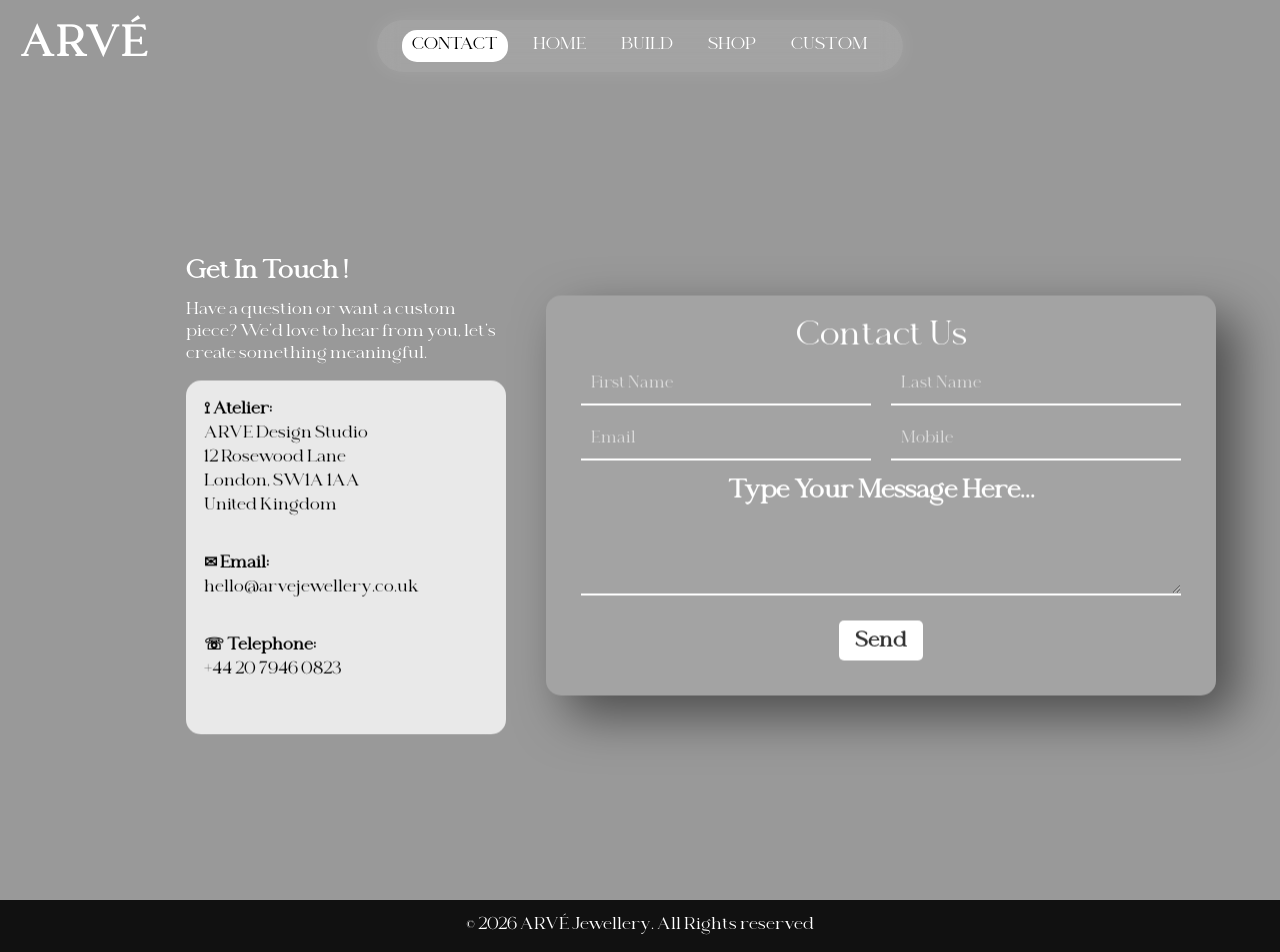
<file: contacts.html>
<!DOCTYPE html>
<html lang="en">

<head>
    <meta charset="UTF-8">
    <title>ARVÉ JEWELLERY</title>
    <meta name="viewport" content="width=device-width, initial-scale=1.0">
    <link rel="stylesheet" href="style.css">
</head>

<body>

<header class="hero">

    <video autoplay muted loop playsinline id="background-video">
        <source src="Videos/mainbg.mp4" type="video/mp4">
    </video>
    
 <div class="video-overlay"></div>     
 <div class="brand">ARVÉ</div>  


 <nav class="navbar">

    
    <ul class="nav-links">

        <li class="active"><a href="contacts.html">CONTACT</a></li>
        <li><a href="index.html">HOME</a></li>
        <li><a href="build.html">BUILD</a></li>
        <li><a href="items.html">SHOP</a></li>
        <li><a href="extras.html">CUSTOM</a></li>

    </ul>

 </nav>

 <div class="contact-overlay">

    <div class="contact-info">
        <h2>Get In Touch !</h2>
        <p>
            Have a question or want a custom piece?
            We'd love to hear from you, let's create something meaningful.
        </p>

        <div class="contact-details">

        <p><strong>⟟ Atelier:</strong><br>
            ARVE Design Studio<br>
            12 Rosewood Lane<br>
            London, SW1A 1AA<br>
            United Kingdom</p>

        <br>

        <p><strong>✉︎ Email:</strong><br>
           hello@arvejewellery.co.uk</p>
        <br>

        <p><strong>☏ Telephone:</strong><br>
           +44 20 7946 0823</p>
        <br>

        </div>


    </div>

    <div class="form-container">
            <form>
                <h1>Contact Us</h1>
                <input type="text" id="firstName" placeholder="First Name" required>
                <input type="text" id="lastName" placeholder="Last Name" required>
                <input type="email" id="email" placeholder="Email" required>
                <input type="text" id="mobile" placeholder="Mobile" required>
                <h2>Type Your Message Here...</h2>
                <textarea required></textarea>
                <input type="submit" value="Send" id="button">
            </form>

        </div>
    </div>

   
 </header>

 

 <footer class = "footer">
    <p>© 2026 ARVÉ Jewellery. All Rights reserved</p>
 </footer>


 </body>

</html>
</file>
<file: style.css>
@font-face {
    font-family: "OrangeAvenue";
    src: url("Fonts/OrangeAvenueDEMO-Regular.otf") format("opentype");

}


@font-face {
    font-family: "Themunday";
    src: url("Fonts/Aestera.ttf") format("truetype");

}

/*Index Page*/

html {
    scroll-behavior: smooth;
}

*{
    margin: 0;
    padding:0;
    box-sizing : border-box;
    font-family: "OrangeAvenue";
}

body{
    color: white;
}

.hero{
    position: relative;
    display: flex;
    height:100vh;
    overflow: visible;
    z-index:1;
}

#background-video{
    position: absolute;
    width: 100%;
    height:100%;
    object-fit: cover;
    filter: brightness(0.7);
    z-index: -1;
}

.video-overlay {
    position: absolute;
    top: 0;
    left: 0;
    width: 100%;
    height: 100%;
    background: #00000066;
    z-index: 1;
}

.brand{
    position: absolute;
    top: 20px;
    left: 20px;
    right: auto;
    font-weight: bold;
    letter-spacing: 2px;
    cursor: pointer;
    font-size: 40px;
    z-index: 2;
}

.navbar{
    position: absolute;
    top: 20px;
    left: 50%;
    transform: translateX(-50%);
    display: flex;
    align-items: center;
    gap: 25px;
    background: rgba(255,255,255,0.1);
    padding: 10px 25px;
    border-radius: 30px;
    backdrop-filter: blur(10px);
    box-shadow: 0 0 20px rgba(255,255,255,0.1);
    z-index: 2;
}

.nav-links a {
    text-decoration:none;
    color: inherit;
}

.nav-logo{
    font-weight: bold;
    letter-spacing: 2px;
}

.nav-links {
    list-style: none;
    display: flex;
    gap: 15px;
}

.nav-links li{
    cursor: pointer;
    padding: 5px 10px;
    border-radius: 15px;
}

.nav-links .active{
    background:white;
    color: black;
}

.hero-text{
    position: absolute;
    left: 10%;
    top: 35%;
    max-width: 400px;
    z-index: 2;
}

.hero-text h1{
    font-family: "Themunday";
    font-size: 55px;
    line-height: 1.1;
    font-weight: 100;
    letter-spacing: 1px;
    animation: fadeInAndUp 1s ease forwards;
    white-space: nowrap;
}

.hero-text p {
    margin: 45px 0 0 0;
    font-size: 18px;
    color: #ddd;
    opacity: 0;
    line-height: 1.6;
    animation: fadeInAndUp 1s ease 0.3s forwards;
}

.btn{
    display: inline-block;
    padding: 8px 16px;
    background: white;
    color: black;
    border-radius: 20px;
    text-decoration: none;
    font-size: 14px;
    opacity: 0;
    bottom: 55%;
    animation: fadeInAndUp 1s ease 0.6s forwards;
}

.hero-text .btn{
    margin-top: 40px;
}



.side-cards {
    position: absolute;
    left: 60%;
    right: 40px;
    bottom:40px;
    display: grid;
    grid-template-columns: 2fr 1fr;
    gap: 15px;
    width: 430px;
    opacity: 0;
    animation: fadeInAndUp 1s ease 0.9s forwards;
    z-index: 2;
}

.big-card,
.small-card{
    position: relative;
    border-radius: 15px;
    overflow: hidden;
    backdrop-filter: blur(20px);
    background: #ffffff14;
}

.big-card{
    grid-column: span 2;
    height: 180px;
    display: flex;
    overflow: hidden;
    border-radius: 55px;
}

.small-card{
    height: 110px;
}

.big-card img{
    width: 50%;
    height: 100%;
    object-fit: cover;
}

.small-card img{
    width: 100%;
    height: 100%;
    object-fit: cover;
}

.big-card,
.small-card{
    position: relative;
    border-radius: 15px;
    overflow: hidden;
    backdrop-filter: blur(12px);
    background: rgba(255,255,255,0.08);
    box-shadow: 0 0 25px rgba(255,255,255,0.08);
}

.big-card:hover,
.small-card:hover{
    transform: scale(1.05);
    transition: 0.3s;
}

.overlay{
    position: absolute;
    bottom: 10px;
    left: 10px;
}

.overlay p{
    font-size:12px;
    margin-bottom:5px;
}

.overlay button {
    border: none;
    padding: 5px 10px;
    border-radius: 10px;
    background: white;
    color: black;
    cursor: pointer;
}

.big-card .overlay{
    position: static;
    width: 50%;
    padding: 15px;
    display: flex;
    flex-direction: column;
    justify-content: flex-end;
}

.footer{
    text-align: center;
    padding: 15px;
    background: #111;
}

@keyframes fadeInAndUp{
    from{
        opacity: 0;
        transform: translateY(40px);
    }

    to{
        opacity: 1;
        transform: translateY(0);
    }
}


/* Items Page */

/* Items image section */

.item-hero-content {
    font-size: 25px;
    font-family: 'Themunday', serif;
    letter-spacing: 3px;
    font-weight: normal;
    position: absolute;
    top: 35%;
    left: 25%;
    transform: translate(-50%, -50%);
    text-align: center;
    z-index: 2;
    max-width: 600px;
    padding: 0 20px;
    animation: fadeInAndUp 1s ease 0.3s forwards;
}

.side-img {
    position: absolute;
    top: 50%;
    transform: translateY(-50%);
    width: 260px;
    height: auto;
    opacity: 0;
    animation: fadeInAndUp 1s ease 0.6s forwards;
}

.left-img{
    left: -280px;
}

.right-img{
    right: -280px;
    top: 55%;
}

.item-hero{
    height:85vh;
   
}

.items-section{
    background: #f5f0ea;
    color: #1a1410;
    padding: 80px 60px 100px;
}

.product {
    display: grid;
    grid-template-columns: repeat(2, 1fr);
    gap: 30px;
}

.product-card{
    background: #fffdf9;
    border: 1px solid rgba(0,0,0,0.08);
    border-radius: 4px;
    overflow: hidden;
    cursor: pointer;
    transition: transform 0.35s ease, box-shadow 0.35s ease;
    opacity: 0;
    animation: fadeInAndUp 0.7s ease forwards;
}

.product-card:nth-child(1){
    animation-delay: 0.05s;
}

.product-card:nth-child(2){
    animation-delay: 0.15s;
}

.product-card:nth-child(3){
    animation-delay: 0.25s;
}

.product-card:nth-child(4){
    animation-delay: 0.35s;
}

.product-card:hover{
    transform: translateY(-6px);
    box-shadow: 0 20px 50px rgba(0,0,0,0.1);
}

.card-pic{
    position: relative;
    width: 100%;
    aspect-ratio: 4 / 3;
    overflow: hidden;
    background: #e8ddd0;
}

.card-pic img{
    width: 100%;
    height: 100%;
    object-fit: cover;
    display: block;
    transition: transform 0.55s ease;
}

.product-card:hover .card-pic img{
    transform: scale(1.06);
}

.card-desc{
    border-top: 1px solid rgba(0,0,0,0.1);
    padding: 20px 22px 24px;
    color: #1a1410;
}

.card-desc h3{
    font-size: 15px;
    letter-spacing: 2px;
    text-transform: uppercase;
    font-weight: 700;
    margin-bottom: 5px;
}

.card-desc .sub{
    font-size: 12px;
    color: #7a6e64;
    margin-bottom: 14px;
    line-height: 1.5;
}

.card-meta span {
    font-size: 11px;
    letter-spacing: 0.5px;
    color: #1a1510;
}

.card-meta em{
    font-style: normal;
    color: #b8965a;
    font-size: 10px;
    letter-spacing: 1.5px;
}

.card-pricing {
    border-top: 1px solid rgba(0,0,0,0.08);
    padding-top: 14px;
}

.pricing-label{
    font-size: 9px;
    letter-spacing: 2px;
    color: #b8965a;
    margin-bottom: 8px;
}

.pricing-row{
    display: flex;
    align-items: center;
    justify-content: space-between;
    gap: 10px;
}

.price {
    font-size: 12px;
    color: #7a6e64;
}

.price strong{
    font-size: 16px;
    color: #1a1510;
    font-weight: 600;
}

.btn-cart {
    padding: 7px 18px;
    border-radius: 20px;
    background: #1a1510;
    color: white;
    border: none;
    font-family: "OrangeAvenue";
    font-size: 10px;
    letter-spacing: 1.5px;
    text-transform: uppercase;
    cursor: pointer;
    white-space: nowrap;
    transition: background 0.25s, transform 0.2s;
}

.btn-cart:hover {
    background: #b8965a;
    transform: scale(1.04);
}

@keyframes fadeInAndUp {
    from {
        opacity: 0;
        transform: translateY(40px);
    }
    to {
        opacity: 1;
        transform: translateY(0);
    }
}

/*build page + custom order page*/


.build-section{
    padding: 40px 20px;
    padding-top: 80px;
    text-align: center;
    background: transparent;
    color: #222;
    position: relative;
    overflow: hidden;
    z-index: 2;

}

.hero-image {
    position: absolute;
    left: 168%;
    top: 50%;
    transform: translateY(-50%);
    z-index: 2;
}

.hero-image img{
    width: 380px;
    top: 55%;
    height: auto;
    border-radius:20px;
    opacity: 0;
    animation: fadeInAndUp 1s ease 0.8s forwards;
   

}

.build-hero{
    height:85vh;
   
}

.build-header{
    max-width: 600px;
    margin:0 auto 50px;
}

.build-header h2{
    font-size: 32px;
    letter-spacing: 2px;
    margin-bottom: 15px;
}

.build-header p{
    font-size: 14px;
    color: #666;
    margin-bottom: 25px;
}

.build-header .btn {
    background:black;
    color: white;
}

.section-bg{
    position: absolute;
    inset: 0;
    z-index: 0;
}

.section-bg img{
    width: 100%;
    height: 100%;
    object-fit: cover;
    opacity: 0.4;

}

.options-table{
    margin: -60px auto 60px;
    width: 90%;
    max-width: 1100px;
    border-collapse: collapse;
    background: rgb(255, 255, 255, 0.9);
    border-radius: 20px;
    overflow: hidden;
    box-shadow: 0 20px 40px rgba(0,0,0,0.3);
    backdrop-filter: blur(10px);
    opacity: 0;
    animation: fadeInAndUp 1s ease 0.9s forwards;
    
}

.options-table th{
    background: #f1f1f1;

    padding: 15px ;
    font-size: 14px;
   
}

.options-table td{
    padding: 25px;
    font-size: 14px;
    color:#555;
}

.options-table tr:not(:last-child){
    border-bottom:1px solid #9b9a9a;

}

/* contact */


.contact-overlay {
    position: absolute;
    top: 55%;
    right: 5%;
    transform: translateY(-50%);
    display: flex;
    gap: 40px;
    color: white;
    z-index: 10;
    
}

.contact-info {
    max-width:320px;
    
}

.contact-info h2{
    color: white;
    margin-bottom:10px;
}

.contanct-info p {
    color: #ddd;
    line-height: 1.5;
}

.contact-info h2,
.contact-info > p{
 opacity: 0;
animation: fadeInAndUp 1s ease 0.3s forwards;
}

.contact-details {
    margin-top: 15px;
    padding:18px;
    background: rgba(255, 255, 255, 0.785);
    backdrop-filter: blur(12px);
    border-radius:15px;
    color:rgb(0, 0, 0);

    opacity: 0;
    animation: fadeInAndUp 1s ease 0.6s forwards;
    
}

.contact-details p{
    margin-bottom: 12px;
    line-height: 1.5;
}

 
.form-container{
    margin-top: 40px;
    position: relative;
    flex: unset;
    background: transparent;
    display:block;
    justify-content: right;
    background: no-repeat center center/cover; 
    opacity: 0;
    animation: fadeInAndUp 1s ease 0.9s forwards;
}

.form-container form{
    width: 100%;
    max-width: 670px;

    height: 400px;
    display: flex;
    justify-content: center;
    box-shadow: 20px 20px 50px rgba(0, 0, 0, 0.5);
    border-radius: 15px;
    background: rgb(255, 255, 255,0.1);
    backdrop-filter: blur(10px);
    flex-wrap: wrap;
}

.form-container form h1{
    color: #fff;
    font-weight: 500;
    margin-top: 20px;
    width: 500px;
    text-align: center;
}

.form-container form input{
    width: 290px;
    height: 40px;
    padding-left: 10px;
    outline: none;
    border: none;
    font-size: 15px;
    margin-bottom: 10px;
    background: none;
    border-bottom: 2px solid #fff;
}

.form-container form input::placeholder{
    color: #ddd;
}

.form-container form #lastName,
.form-container form #mobile{
    margin-left: 20px;
}

.form-container form h4{
    color: #fff;
    font-weight: 300;
    width: 600px;
    margin-top: 20px;
}

.form-container form textarea{
    background: none;
    border: none;
    border-bottom: 2px solid #fff;
    color: #fff;
    font-weight: 200;
    font-size: 15px;
    padding: 10px;
    outline: none;
    min-width: 600px;
    max-width: 600px;
    min-height: 80px;
    max-height: 80px;
}

textarea::-webkit-scrollbar{
    width: 1rem;
}

textarea::-webkit-scrollbar-thumb{
    background-color: rgba(194, 194, 194, 0.713);
}

.form-container form #button{
    border: none;
    background: #fff;
    border-radius: 5px;
    margin-top: 20px;
    font-weight: 600;
    font-size: 20px;
    color: #333;
    display: block;
    width: auto;
    padding: 8px 16px;
    margin: 20px auto 30px auto;
    transition: 0.3s;
}

.form-container form #button:hover{
    opacity: 0.7;
}



/* media */

@media(max-width: 900px){

    /* nav */
    .navbar {
        padding: 8px 16px; gap: 16px;}
    .nav-links {gap: 8px;}
    .nav-links li {padding: 4px 8px; font-size: 13px;}
    .brand {font-size: 32px;}
    .hero-text{ left:6%; top:32%; max-width: 360px; transform: none;}
    .hero-text h1{ font-size: 44px;}
    .hero-text p { font-size: 15px; margin-top: 30px;}
    .side-cards{ right: 20px; left: auto; width: 340px; bottom: 30px;}
    .big-card{ height: 150px;}
    .small-card{ height:90px;}
    .item-hero-content { left: 50%; top: 40%; transform: translate(-50%, -50%); font-size: 20px;}
    .side-img{ width: 180px;}
    .left-img{ left: -200px;}
    .right-img{ right: -200px;}
    .items-section { padding: 60px 30px 80px;}
    .product{ gap: 20px;}
    .hero-image { left: 130px;}
    .hero-image img{ width: 300px;}
    .options-table{ width: 95%;}
    .options-table th, .options-table td{ padding: 16px 12px; font-size: 13px;}
    .contact-overlay{position: relative; top: auto; bottom: auto; right: 0; left: 0; width: 100%; transform: none; 
    flex-direction: column; align-items: stretch; padding: 14px 12px; gap: 14px; max-height: none; overflow: visible;}
    .contact-info{ max-width: 100%;}
    .form-container form{ width: 100%; height: auto; padding: 1.5rem;}
    .form-container form input{ width: 100%; margin-left:0;}
    .form-container form #lastName, .form-container form #mobile{ margin-left: 0;}
    .form-container form textarea{ min-width: 100%;}
    .form-container form h1, .form-container form h4 { width: 100%;}
    .form-container form #button { margin: 20px auto; width: auto; padding: 8px 16px; font-size: 14px; display: block;}
     .contact-wrapper {
        flex-direction: column;
    }
    .form-container{
        width: 100%;
        justify-content: center;
    }

    .form-container form{
        width: 100%;
        height: auto;
        padding: 1.5rem;
    }

    .form-container form input{
        width: 100%;
        margin-left: 0;
    }

    .form-container form #lastName,
    .form-container form #mobile{
        margin-left: 0;
    }

    .form-container form textarea{
        min-width: 100%;
        max-width: 100%
    }

    .form-container form h4{
        width: 100%;
    }
    .form-container form h1{
        width: 100%;
    }
    .form-container form #button{
        margin-right: 0;
        width: 100%;
    }
}

@media(max-width: 768px){
    .navbar{ top: 12px; left: 50%; transform: translateX(-50%);
    width: calc(100% - 40px); max-width: 480px; justify-content: center; padding: 8px 14px;}
    .nav-links { gap: 6px; flex-wrap: wrap; justify-content: center;}
    .nav-links li{ font-size: 12px; padding: 4px 7px;}
    .brand { font-size: 28px; top: 16px;}
    .hero-text h1{ font-size: 42px;}
    .hero-text p{ font-size: 14px; margin-top: 25px;}
    .side-img{ display: none;}
    .item-hero-content {top: 45%; left: 50%; top: 45%; transform: translate(-50%, -50%); 
    font-size: 18px; max-width: 90%;}
    .items-section { padding: 50px 20px 70px;}
    .product { grid-template-columns: repeat(2, 1fr); gap: 16px;}
    .card-desc{ padding: 14px 14px 18px;}
    .btn-cart { padding: 6px 12px; font-size: 9px;}
    .build-section{ display: block; overflow-x: auto; white-space: nowrap;}
    .form-container form{ width: 100%; height: auto; padding: 1.2rem;}
    .hero-text, .side-cards, .hero-image, .contact-overlay{ position: static; transform: none; left: auto; top: auto; right: auto; bottom: auto; margin: 0 auto; text-align: center;}
    * { max-width: 100%;}
    .form-container form, .options-table,.hero-text{
        width: 100% !important;
    }
    .hero-text h1{
        white-space: normal;
    }

    .hero{ display: flex; flex-direction: column; justify-content: center; align-items: center; padding: 20px;}
    .product{ grid-template-columns: 1fr;}
    .side-cards, .side-img, .hero-image{ display: none;}
}

@media (max-width: 500px){
    .navbar { width: calc(100% - 24px); padding: 7px 10px; border-radius: 20px;}
    .nav-links li { font-size: 11px; padding: 3px 6px;}
    .brand { font-size: 24px; top: 14px; left: 14px;}
    .hero { height: 100vh;}
    .hero-text { max-width: 90%;}
    .hero-text h1{ font-size: 36px;}
    .hero-text p { font-size: 13px; margin-top: 28px;}
    .hero-text .btn { margin-top: 28px;}
    .side-cards{ display: none;}
    .hero-image{ display: none;}
    .item-hero{ height: 70vh;}
    .item-hero-content{ font-size: 16px; top: 50%; padding: 0 16px;}
    .item-hero-content h1{ font-size: 32px;}
    .hero-desc{ font-size: 13px; letter-spacing: 1px;}
    .items-section{ padding: 40px 14px 60px;}
    .product{ grid-template-columns: 1fr; gap: 20px;}
    .card-pic{ aspect-ratio: 3 / 2;}
    .pricing-row{ flex-direction: column; align-items: flex-start; gap: 8px;}
    .btn-cart { width: 100%; text-align: center; padding: 9px 0;}
    .build-section{ padding: 40px 12px;}
    .build-header h2 { font-size: 24px;}
    .build-header p { font-size: 13px;}
    .options-table { margin: -20px auto 30px;}
    .options-table th, .options-table td { padding: 10px 8px; font-size: 11px;}
    .contact-overlay{ padding: 20px 14px;}
    .contact-info h2{ font-size: 22px;}
    .form-container form { padding: 1rem; border-radius: 12px;}
    .form-container form h1{ font-size: 20px; margin-top: 14px;}
    .form-container form input, .form-container form textarea{ font-size: 13px;}
    .form-container form textarea{ min-height: 70px; max-height: 70px;}
    .footer{ font-size: 12px; padding: 12px;}
}

@media (max-width: 328px){
    .navbar{ width: calc(100% - 16px); padding: 6px 8px; gap: 8px;}
    .nav-links { gap: 3px;}
    .nav-links li{ font-size: 9.5px; padding: 3px 5px; border-radius: 10px;}
    .brand {font-size: 20px; top: 12px; left: 12px;}
    .hero-text {max-width: 95%; top: 54%;}
    .hero-text h1{font-size: 30px;}
    .hero-text p { font-size: 12px; line-height: 1.5; margin-top: 16px;}
    .btn{ font-size: 12px; padding: 7px 14px;}
    .item-hero { height: 65vh;}
    .item-hero-content{ font-size: 14px; padding: 0 12px;}
    .item-hero-content h1{ font-size:26px; }
    .hero-desc{ font-size: 11px; letter-spacing: 0.5px;}
    .items-section{ padding: 30px 10px 50px;}
    .product{ grid-template-columns: 1fr; gap: 16px;}
    .card-desc{ padding: 12px 12px 16px;}
    .card-desc h2{ font-size: 12px; letter-spacing: 1px;}
    .card-desc .sub{ font-size: 11px;}
    .card-meta span{ font-size: 14px;}
    .price strong{ font-size: 14px;}
    .btn-cart { font-size: 9px; padding: 8px 0; width: 100%;}
    .build-section { padding: 30px 10px;}
    .build-header h2{ font-size: 20px; letter-spacing: 1px;}
    .build-header p{ font-size: 12px;}
    .options-table th, .options-table td{ padding: 8px 6px; font-size: 10px;}
    .contact-overlay{ padding: 10px 8px; gap: 10px;}
    .contact-info h2{ font-size: 18px;}
    .contact-info p{ font-size: 12px; line-height: 1.4;}
    .contact-details{ padding: 12px; font-size:12px;}
    .form-container form{ padding: 0.8rem; border-radius: 10px;}
    .form-container form h1{ font-size: 17px;}
    .form-container form input, .form-container form textarea{ font-size: 12px;}
    .footer { font-size: 10px; padding: 10px;}
}
</file>
